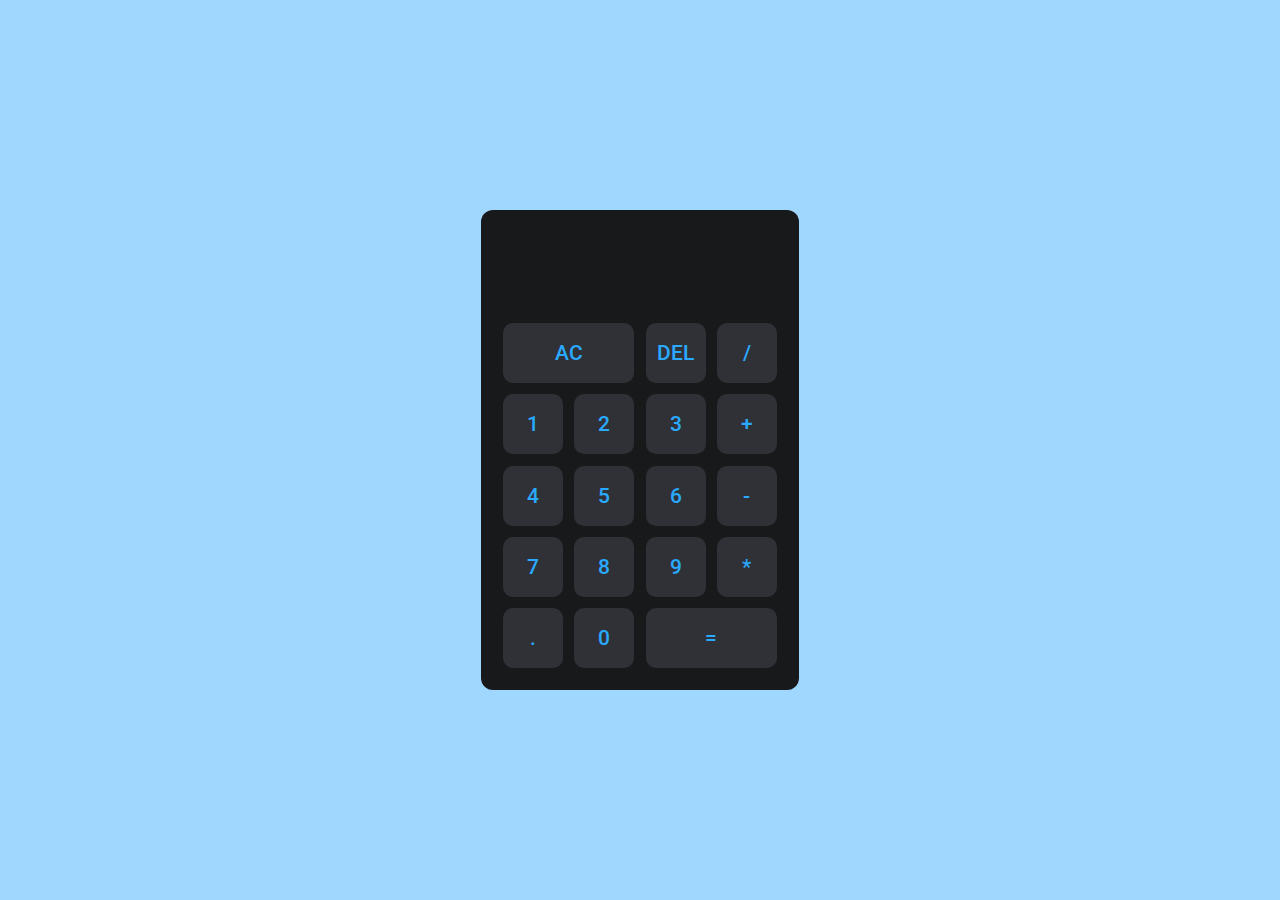
<file: Calculator_App_Project/index.html>
<!DOCTYPE html>
<html lang="en">

  <head>
    <meta charset="UTF-8" />
    <meta http-equiv="X-UA-Compatible" content="IE=edge" />
    <meta name="viewport" content="width=device-width, initial-scale=1.0" />
    <title>Calculator</title>
    <link href="https://fonts.googleapis.com/css2?family=Roboto:wght@400;500&display=swap" rel="stylesheet">
    <link rel="stylesheet" href="style.css" />
  
  </head>

  <body>
    <div class="calculator">
      <div class="output">
        <div class="prev-display"></div>
        <div class="curr-display"></div>
      </div>
      <button class="span-2 clear">AC</button>
      <button class="delete">DEL</button>
      <button class="operation">/</button>
      <button class="number">1</button>
      <button class="number">2</button>
      <button class="number">3</button>
      <button class="operation">+</button>
      <button class="number">4</button>
      <button class="number">5</button>
      <button class="number">6</button>
      <button class="operation">-</button>
      <button class="number">7</button>
      <button class="number">8</button>
      <button class="number">9</button>
      <button class="operation">*</button>
      <button class="number">.</button>
      <button class="number">0</button>
      <button class="span-2 equal">=</button>
    </div>
    <script src="script.js"></script>
  </body>

</html>
</file>
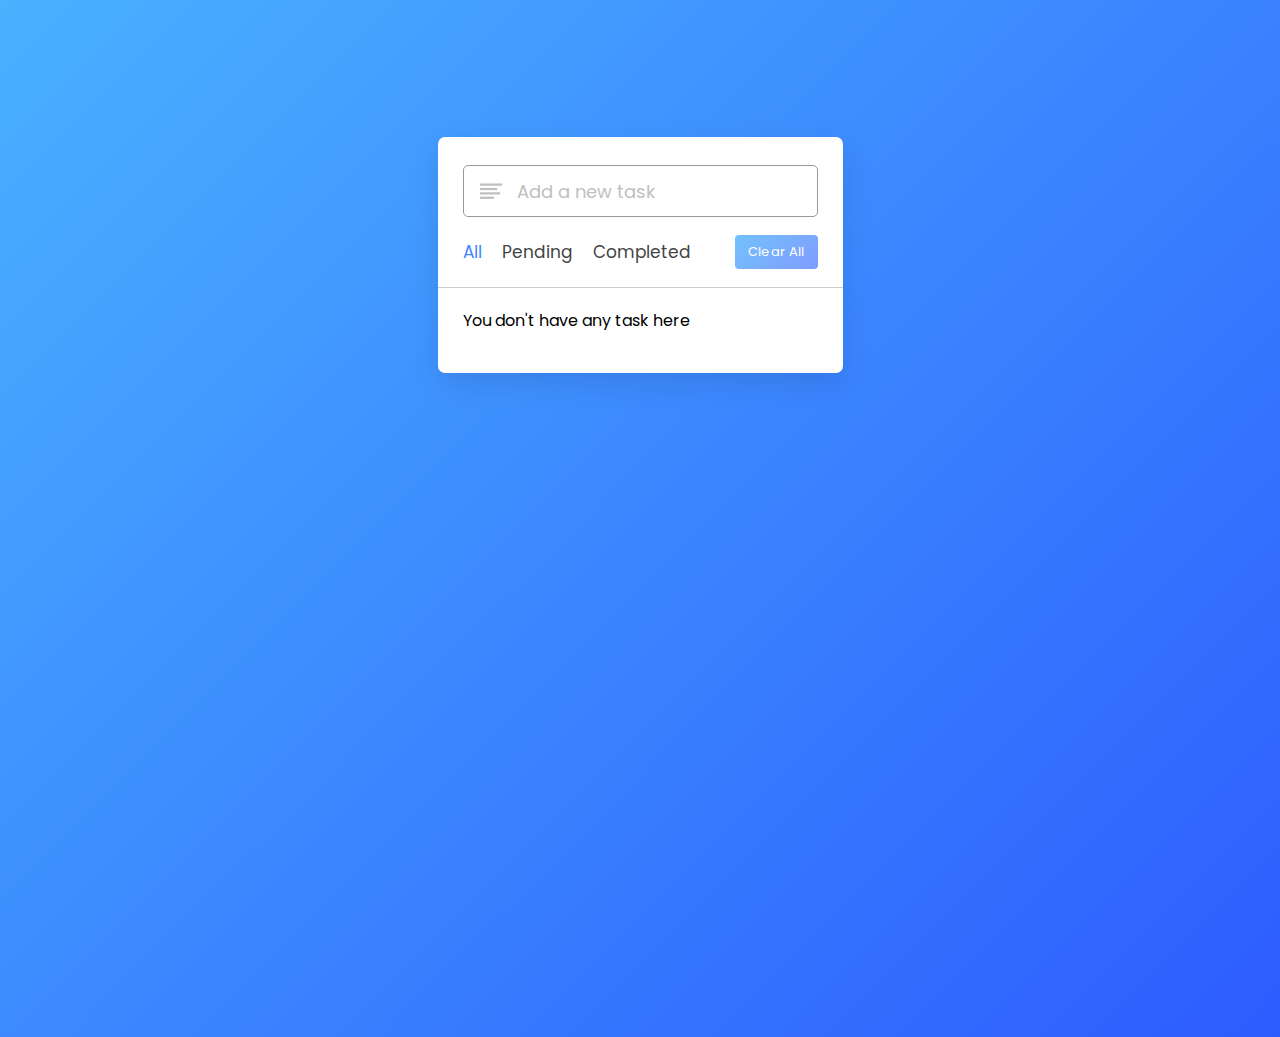
<file: Todo_List_App_in_JS/index.html>
<!DOCTYPE html>
<!-- To_Do_List App Using JS,CSS & HTML-->
<html lang="en" dir="ltr">
  <head>
    <meta charset="utf-8">  
    <title>Todo List App in JavaScript </title>
    <link rel="stylesheet" href="style.css">
    <meta name="viewport" content="width=device-width, initial-scale=1.0">
    <!-- Iconscout Link For Icons -->
    <link rel="stylesheet" href="https://unicons.iconscout.com/release/v4.0.0/css/line.css">
  </head>
  <body>
    <div class="wrapper">
      <div class="task-input">
        <img src="bars-icon.svg" alt="icon">
        <input type="text" placeholder="Add a new task">
      </div>
      <div class="controls">
        <div class="filters">
          <span class="active" id="all">All</span>
          <span id="pending">Pending</span>
          <span id="completed">Completed</span>
        </div>
        <button class="clear-btn">Clear All</button>
      </div>
      <ul class="task-box"></ul>
    </div>

    <script src="script.js"></script>

  </body>
</html>
</file>
<file: Calculator_App_Project/style.css>
*,
*::before,
*::after {
  margin: 0;
  padding: 0;
  box-sizing: border-box;
}
body {
  font-family: "Roboto", sans-serif;
  background-color: #a0d7ff;
  height: 100vh;
  display: flex;
  justify-content: center;
  align-items: center;
}

.calculator {
  display: grid;
  grid-template-rows:
    minmax(80px, auto)
    repeat(5, 60px);
  grid-template-columns: repeat(4, 60px);
  justify-content: center;
  background-color: hsl(220, 6%, 10%);
  padding: 1.4rem;
  border-radius: 12px;
  gap: 0.7rem;
}
.calculator button {
  border: none;
  font-family: inherit;
  font-size: 1.3rem;
  font-weight: 500;
  color: hsl(204, 100%, 58%);
  background-color: hsl(230, 6%, 20%);
  border-radius: 10px;
  cursor: pointer;
}
.calculator button:hover {
  background-color: hsl(230, 6%, 30%);
}
.span-2 {
  grid-column: span 2;
}
.calculator > .output {
  font-size: 2rem;
  background-color: inherit;
  color: white;
  grid-column: 1 / -1;
  display: flex;
  flex-direction: column;
  justify-content: space-around;
  align-items: flex-end;
  word-break: break-all;
  border-radius: inherit;
}

.output .prev-display {
  font-size: 1.3rem;
  font-weight: 400;
  color: hsl(0, 0%, 65%);
}
</file>
<file: Todo_List_App_in_JS/style.css>
/* CSS Code For To_Do_App : */
/* Import Google Font - Poppins */
@import url('https://fonts.googleapis.com/css2?family=Poppins:wght@400;500;600;700&display=swap');
*{
  margin: 0;
  padding: 0;
  box-sizing: border-box;
  font-family: 'Poppins', sans-serif;
}
body{
  width: 100%;
  height: 100vh;
  overflow: hidden;
  background: linear-gradient(135deg, #4AB1FF, #2D5CFE);
}
::selection{
  color: #fff;
  background: #3C87FF;
}
.wrapper{
  max-width: 405px;
  padding: 28px 0 30px;
  margin: 137px auto;
  background: #fff;
  border-radius: 7px;
  box-shadow: 0 10px 30px rgba(0,0,0,0.1);
}
.task-input{
  height: 52px;
  padding: 0 25px;
  position: relative;
}
.task-input img{
  top: 50%;
  position: absolute;
  transform: translate(17px, -50%);
}
.task-input input{
  height: 100%;
  width: 100%;
  outline: none;
  font-size: 18px;
  border-radius: 5px;
  padding: 0 20px 0 53px;
  border: 1px solid #999;
}
.task-input input:focus,
.task-input input.active{
  padding-left: 52px;
  border: 2px solid #3C87FF;
}
.task-input input::placeholder{
  color: #bfbfbf;
}
.controls, li{
  display: flex;
  align-items: center;
  justify-content: space-between;
}
.controls{
  padding: 18px 25px;
  border-bottom: 1px solid #ccc;
}
.filters span{
  margin: 0 8px;
  font-size: 17px;
  color: #444444;
  cursor: pointer;
}
.filters span:first-child{
  margin-left: 0;
}
.filters span.active{
  color: #3C87FF;
}
.controls .clear-btn{
  border: none;
  opacity: 0.6;
  outline: none;
  color: #fff;
  cursor: pointer;
  font-size: 13px;
  padding: 7px 13px;
  border-radius: 4px;
  letter-spacing: 0.3px;
  pointer-events: none;
  transition: transform 0.25s ease;
  background: linear-gradient(135deg, #1798fb 0%, #2D5CFE 100%);
}
.clear-btn.active{
  opacity: 0.9;
  pointer-events: auto;
}
.clear-btn:active{
  transform: scale(0.93);
}
.task-box{
  margin-top: 20px;
  margin-right: 5px;
  padding: 0 20px 10px 25px;
}
.task-box.overflow{
  overflow-y: auto;
  max-height: 300px;
}
.task-box::-webkit-scrollbar{
  width: 5px;
}
.task-box::-webkit-scrollbar-track{
  background: #f1f1f1;
  border-radius: 25px;
}
.task-box::-webkit-scrollbar-thumb{
  background: #e6e6e6;
  border-radius: 25px;
}
.task-box .task{
  list-style: none;
  font-size: 17px;
  margin-bottom: 18px;
  padding-bottom: 16px;
  align-items: flex-start;
  border-bottom: 1px solid #ccc;
}
.task-box .task:last-child{
  margin-bottom: 0;
  border-bottom: 0;
  padding-bottom: 0;
}
.task-box .task label{
  display: flex;
  align-items: flex-start;
}
.task label input{
  margin-top: 7px;
  accent-color: #3C87FF;
}
.task label p{
  user-select: none;
  margin-left: 12px;
  word-wrap: break-word;
}
.task label p.checked{
  text-decoration: line-through;
}
.task-box .settings{
  position: relative;
}
.settings :where(i, li){
  cursor: pointer;
}
.settings .task-menu{
  z-index: 10;
  right: -5px;
  bottom: -65px;
  padding: 5px 0;
  background: #fff;
  position: absolute;
  border-radius: 4px;
  transform: scale(0);
  transform-origin: top right;
  box-shadow: 0 0 6px rgba(0,0,0,0.15);
  transition: transform 0.2s ease;
}
.task-box .task:last-child .task-menu{
  bottom: 0;
  transform-origin: bottom right;
}
.task-box .task:first-child .task-menu{
  bottom: -65px;
  transform-origin: top right;
}
.task-menu.show{
  transform: scale(1);
}
.task-menu li{
  height: 25px;
  font-size: 16px;
  margin-bottom: 2px;
  padding: 17px 15px;
  cursor: pointer;
  justify-content: flex-start;
}
.task-menu li:last-child{
  margin-bottom: 0;
}
.settings li:hover{
  background: #f5f5f5;
}
.settings li i{
  padding-right: 8px;
}

@media (max-width: 400px) {
  body{
    padding: 0 10px;
  }
  .wrapper {
    padding: 20px 0;
  }
  .filters span{
    margin: 0 5px;
  }
  .task-input{
    padding: 0 20px;
  }
  .controls{
    padding: 18px 20px;
  }
  .task-box{
    margin-top: 20px;
    margin-right: 5px;
    padding: 0 15px 10px 20px;
  }
  .task label input{
    margin-top: 4px;
  }
}
</file>
